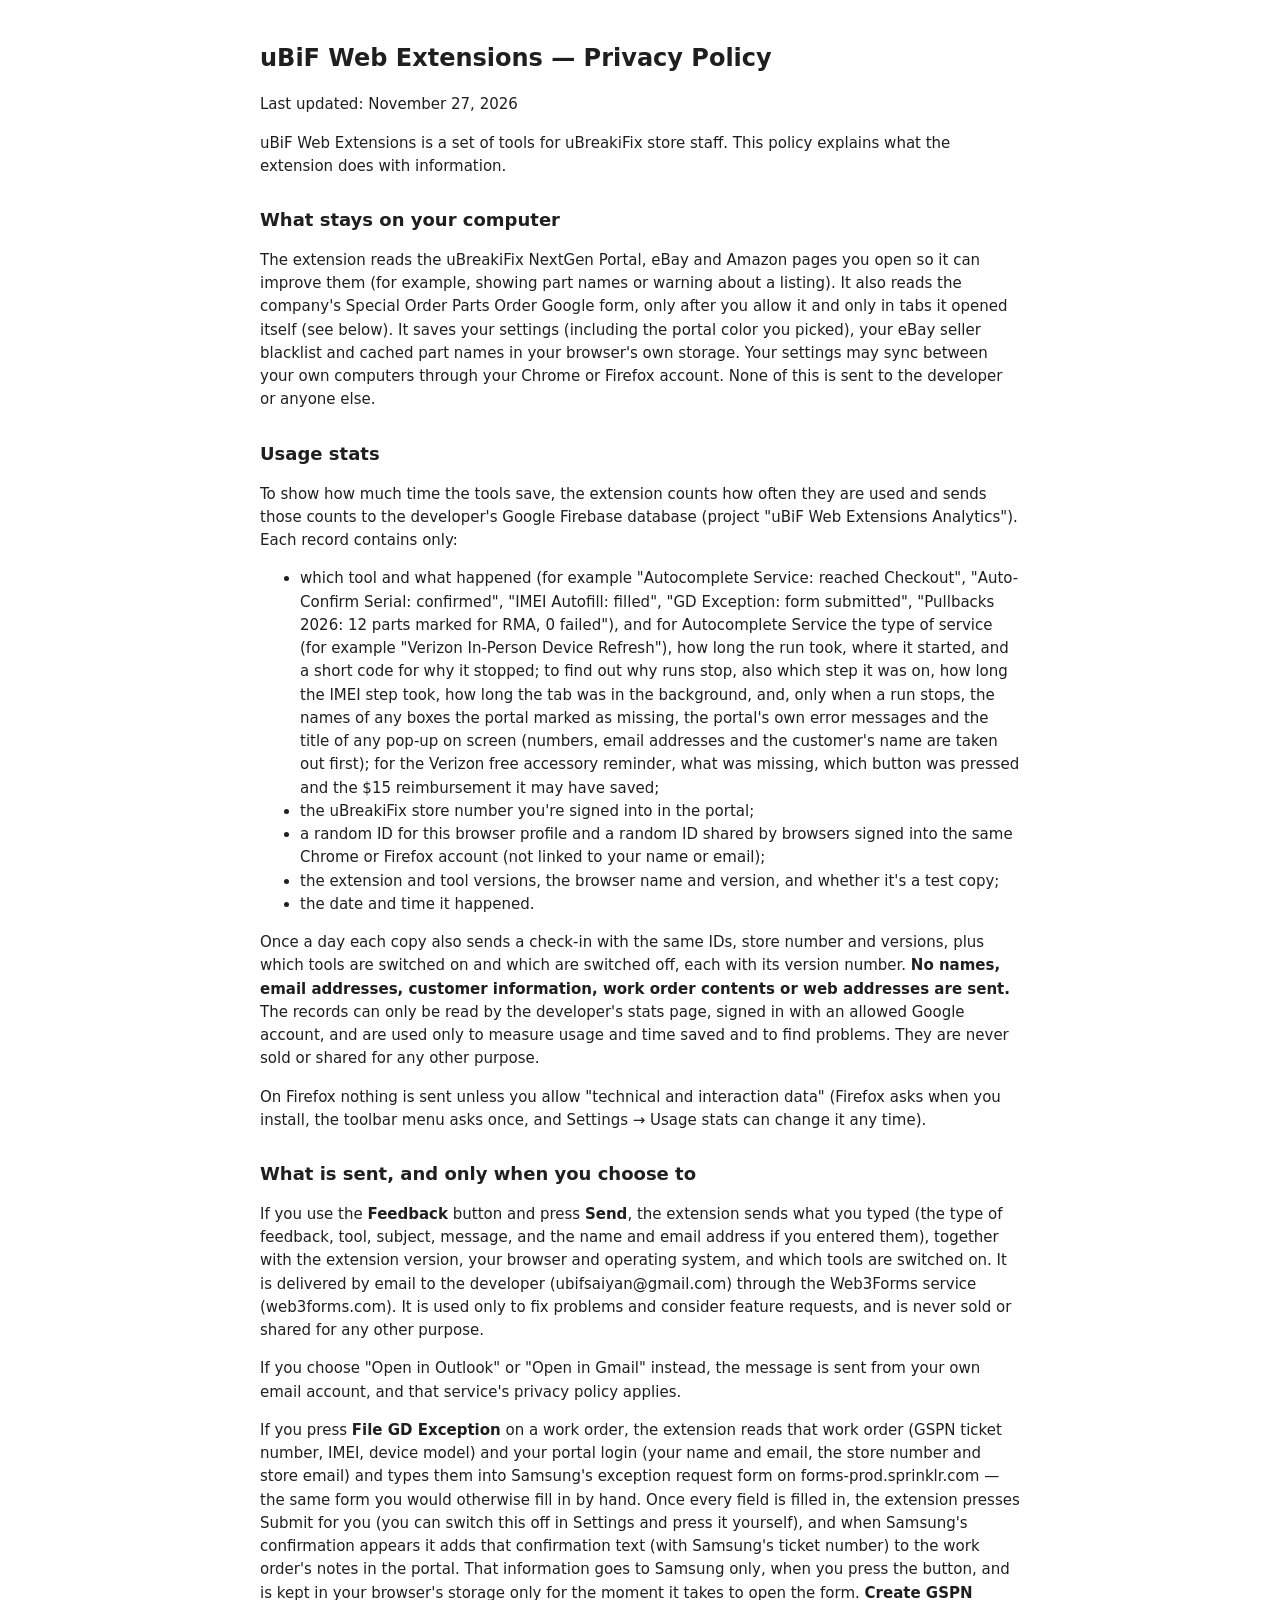
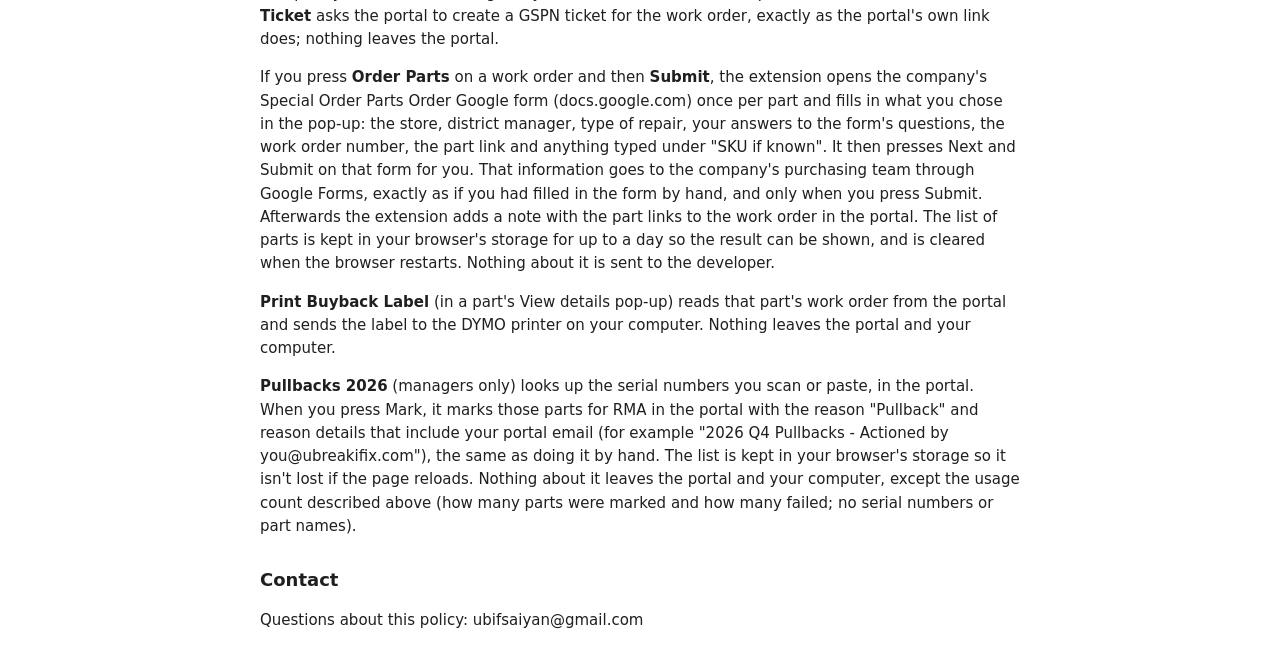
<file: privacy.html>
<!doctype html>
<html lang="en"><head><meta charset="utf-8"><meta name="viewport" content="width=device-width, initial-scale=1">
<title>uBiF Web Extensions — Privacy Policy</title>
<style>body{max-width:760px;margin:40px auto;padding:0 20px;font:15px/1.55 system-ui,-apple-system,"Segoe UI",sans-serif;color:#1f1f1f}h1{font-size:24px}h2{font-size:18px;margin-top:28px}a{color:#6b2bd9}</style>
</head><body>
<h1>uBiF Web Extensions — Privacy Policy</h1>
<p>Last updated: November 27, 2026</p>
<p>uBiF Web Extensions is a set of tools for uBreakiFix store staff. This policy explains what the extension does with information.</p>
<h2>What stays on your computer</h2>
<p>The extension reads the uBreakiFix NextGen Portal, eBay and Amazon pages you open so it can improve them (for example, showing part names or warning about a listing). It also reads the company&#x27;s Special Order Parts Order Google form, only after you allow it and only in tabs it opened itself (see below). It saves your settings (including the portal color you picked), your eBay seller blacklist and cached part names in your browser&#x27;s own storage. Your settings may sync between your own computers through your Chrome or Firefox account. None of this is sent to the developer or anyone else.</p>
<h2>Usage stats</h2>
<p>To show how much time the tools save, the extension counts how often they are used and sends those counts to the developer&#x27;s Google Firebase database (project &quot;uBiF Web Extensions Analytics&quot;). Each record contains only:</p>
<ul>
<li>which tool and what happened (for example &quot;Autocomplete Service: reached Checkout&quot;, &quot;Auto-Confirm Serial: confirmed&quot;, &quot;IMEI Autofill: filled&quot;, &quot;GD Exception: form submitted&quot;, &quot;Pullbacks 2026: 12 parts marked for RMA, 0 failed&quot;), and for Autocomplete Service the type of service (for example &quot;Verizon In-Person Device Refresh&quot;), how long the run took, where it started, and a short code for why it stopped; to find out why runs stop, also which step it was on, how long the IMEI step took, how long the tab was in the background, and, only when a run stops, the names of any boxes the portal marked as missing, the portal&#x27;s own error messages and the title of any pop-up on screen (numbers, email addresses and the customer&#x27;s name are taken out first); for the Verizon free accessory reminder, what was missing, which button was pressed and the $15 reimbursement it may have saved;</li>
<li>the uBreakiFix store number you&#x27;re signed into in the portal;</li>
<li>a random ID for this browser profile and a random ID shared by browsers signed into the same Chrome or Firefox account (not linked to your name or email);</li>
<li>the extension and tool versions, the browser name and version, and whether it&#x27;s a test copy;</li>
<li>the date and time it happened.</li>
</ul>
<p>Once a day each copy also sends a check-in with the same IDs, store number and versions, plus which tools are switched on and which are switched off, each with its version number. <strong>No names, email addresses, customer information, work order contents or web addresses are sent.</strong> The records can only be read by the developer&#x27;s stats page, signed in with an allowed Google account, and are used only to measure usage and time saved and to find problems. They are never sold or shared for any other purpose.</p>
<p>On Firefox nothing is sent unless you allow &quot;technical and interaction data&quot; (Firefox asks when you install, the toolbar menu asks once, and Settings → Usage stats can change it any time).</p>
<h2>What is sent, and only when you choose to</h2>
<p>If you use the <strong>Feedback</strong> button and press <strong>Send</strong>, the extension sends what you typed (the type of feedback, tool, subject, message, and the name and email address if you entered them), together with the extension version, your browser and operating system, and which tools are switched on. It is delivered by email to the developer (ubifsaiyan@gmail.com) through the Web3Forms service (web3forms.com). It is used only to fix problems and consider feature requests, and is never sold or shared for any other purpose.</p>
<p>If you choose &quot;Open in Outlook&quot; or &quot;Open in Gmail&quot; instead, the message is sent from your own email account, and that service&#x27;s privacy policy applies.</p>
<p>If you press <strong>File GD Exception</strong> on a work order, the extension reads that work order (GSPN ticket number, IMEI, device model) and your portal login (your name and email, the store number and store email) and types them into Samsung&#x27;s exception request form on forms-prod.sprinklr.com — the same form you would otherwise fill in by hand. Once every field is filled in, the extension presses Submit for you (you can switch this off in Settings and press it yourself), and when Samsung&#x27;s confirmation appears it adds that confirmation text (with Samsung&#x27;s ticket number) to the work order&#x27;s notes in the portal. That information goes to Samsung only, when you press the button, and is kept in your browser&#x27;s storage only for the moment it takes to open the form. <strong>Create GSPN Ticket</strong> asks the portal to create a GSPN ticket for the work order, exactly as the portal&#x27;s own link does; nothing leaves the portal.</p>
<p>If you press <strong>Order Parts</strong> on a work order and then <strong>Submit</strong>, the extension opens the company&#x27;s Special Order Parts Order Google form (docs.google.com) once per part and fills in what you chose in the pop-up: the store, district manager, type of repair, your answers to the form&#x27;s questions, the work order number, the part link and anything typed under &quot;SKU if known&quot;. It then presses Next and Submit on that form for you. That information goes to the company&#x27;s purchasing team through Google Forms, exactly as if you had filled in the form by hand, and only when you press Submit. Afterwards the extension adds a note with the part links to the work order in the portal. The list of parts is kept in your browser&#x27;s storage for up to a day so the result can be shown, and is cleared when the browser restarts. Nothing about it is sent to the developer.</p>
<p><strong>Print Buyback Label</strong> (in a part&#x27;s View details pop-up) reads that part&#x27;s work order from the portal and sends the label to the DYMO printer on your computer. Nothing leaves the portal and your computer.</p>
<p><strong>Pullbacks 2026</strong> (managers only) looks up the serial numbers you scan or paste, in the portal. When you press Mark, it marks those parts for RMA in the portal with the reason &quot;Pullback&quot; and reason details that include your portal email (for example &quot;2026 Q4 Pullbacks - Actioned by you@ubreakifix.com&quot;), the same as doing it by hand. The list is kept in your browser&#x27;s storage so it isn&#x27;t lost if the page reloads. Nothing about it leaves the portal and your computer, except the usage count described above (how many parts were marked and how many failed; no serial numbers or part names).</p>
<h2>Contact</h2>
<p>Questions about this policy: ubifsaiyan@gmail.com</p>
</body></html>
</file>
